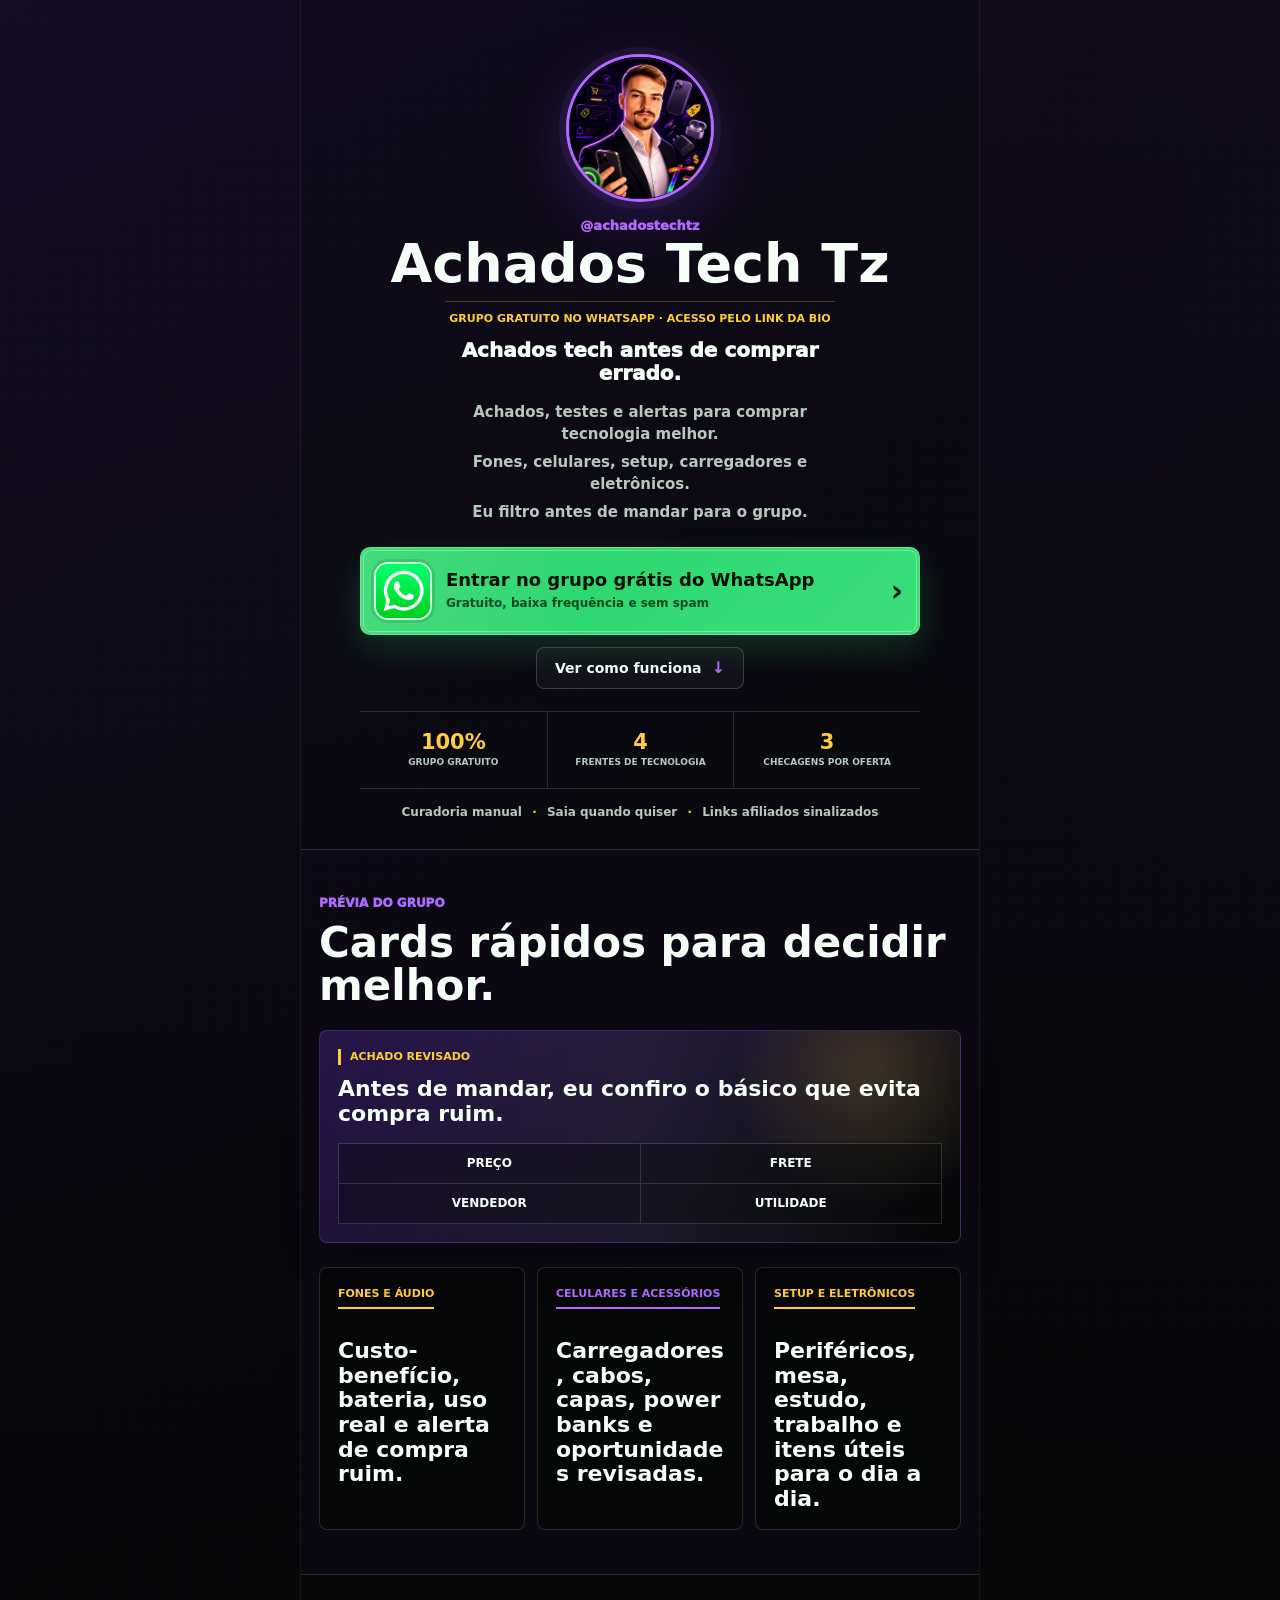
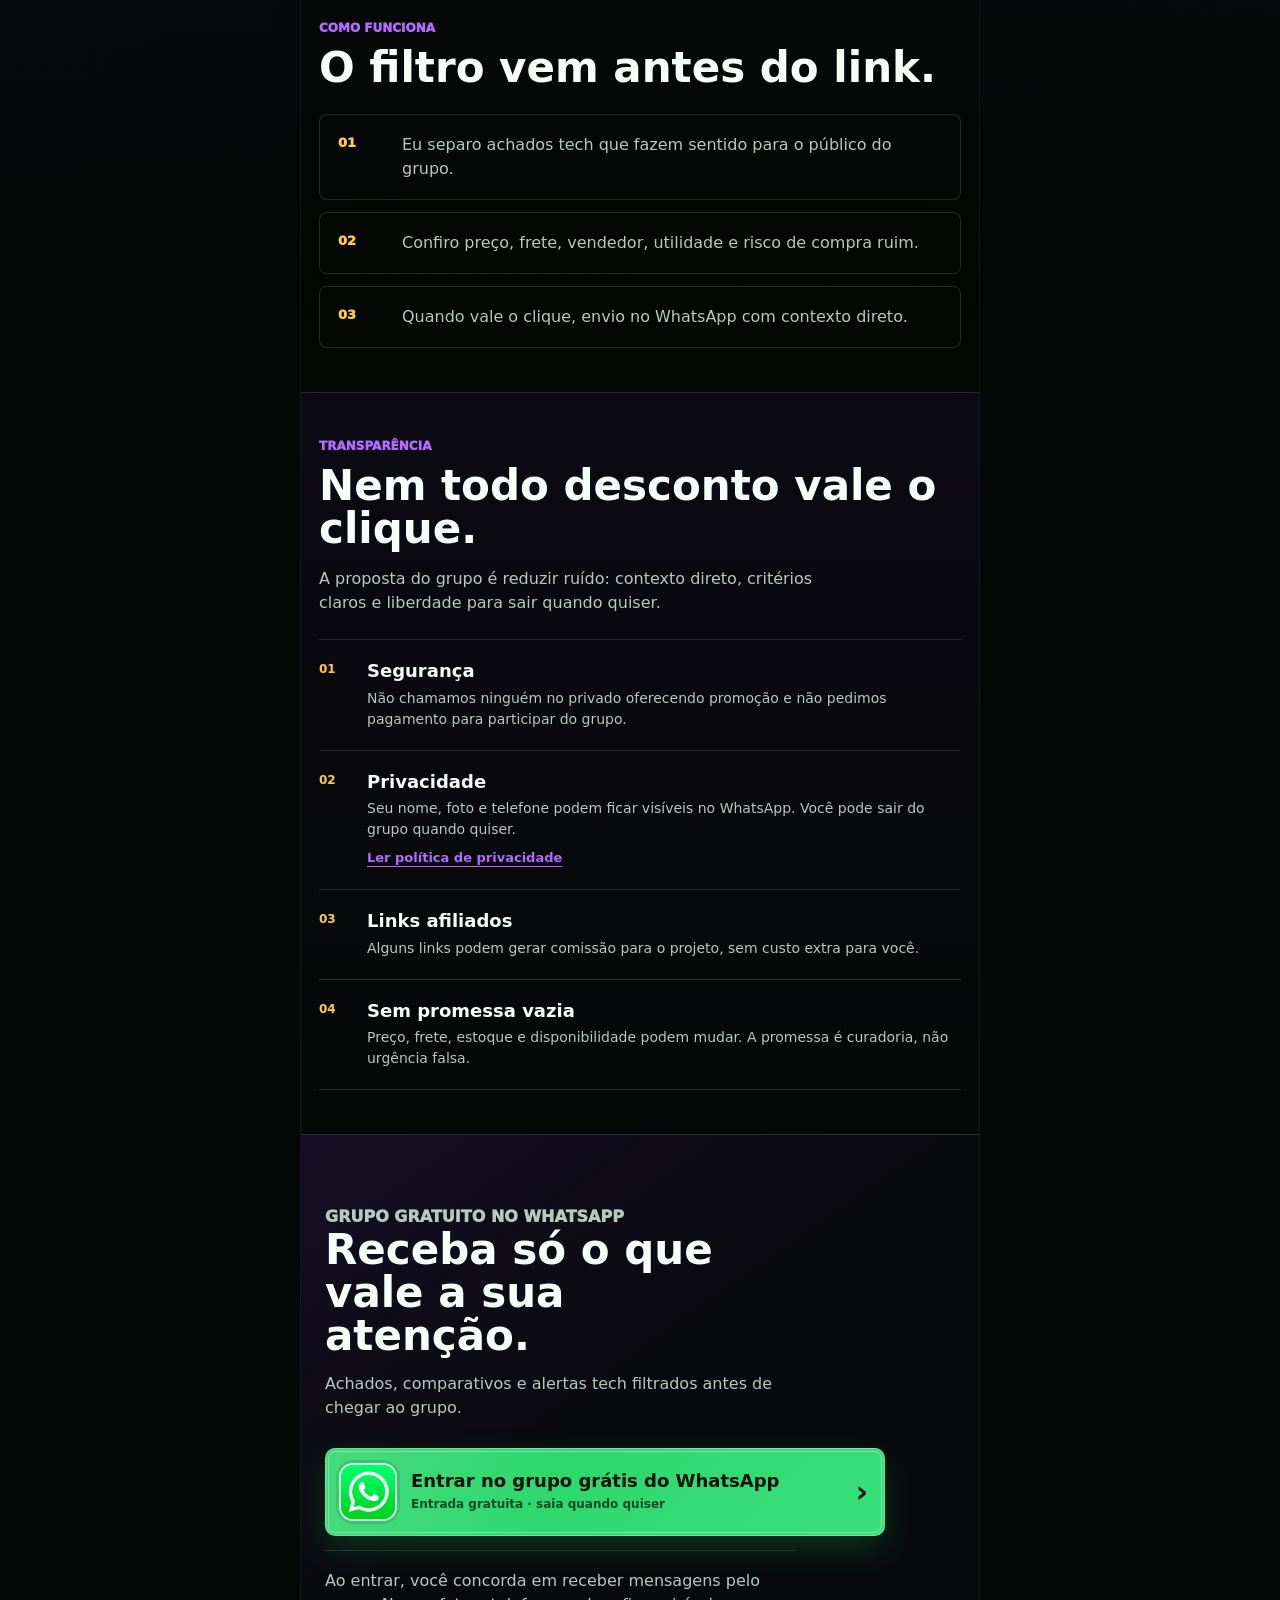
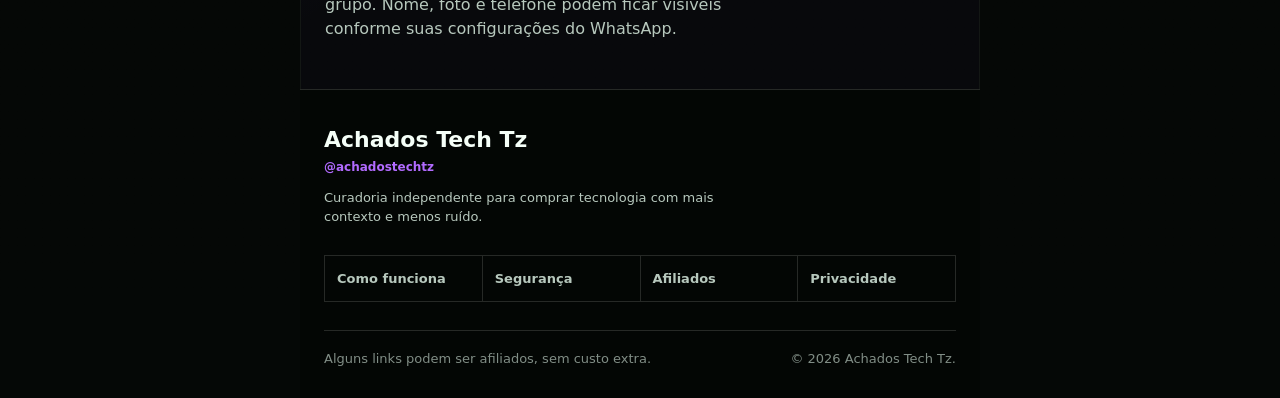
<file: index.html>
<!doctype html>
<html lang="pt-BR">
  <head>
    <meta charset="utf-8">
    <meta name="viewport" content="width=device-width, initial-scale=1">
    <title>Achados Tech Tz | Curadoria Tech no WhatsApp</title>
    <meta name="description" content="Link in bio do Achados Tech Tz. Entre no grupo gratuito do WhatsApp e receba achados, testes e alertas tech com curadoria antes do clique.">
    <meta name="referrer" content="strict-origin-when-cross-origin">
    <meta http-equiv="Content-Security-Policy" content="default-src 'self'; base-uri 'self'; object-src 'none'; frame-src 'none'; form-action 'none'; img-src 'self' data:; style-src 'self'; script-src 'none'; upgrade-insecure-requests">
    <link rel="canonical" href="https://tozettolincoln.github.io/achadinhos-tech/">
    <meta property="og:type" content="website">
    <meta property="og:title" content="Achados Tech Tz | Achados tech antes de comprar errado">
    <meta property="og:description" content="Entre no grupo gratuito do WhatsApp. Achados, testes e alertas tech com curadoria, poucas ofertas, mais critério e sem spam.">
    <meta property="og:image" content="https://tozettolincoln.github.io/achadinhos-tech/assets/avatar-linc-tech-tz-v2.png">
    <meta property="og:url" content="https://tozettolincoln.github.io/achadinhos-tech/">
    <meta name="twitter:card" content="summary_large_image">
    <meta name="twitter:title" content="Achados Tech Tz | Curadoria Tech no WhatsApp">
    <meta name="twitter:description" content="Link in bio do Achados Tech Tz. Entre no grupo gratuito do WhatsApp e receba achados tech filtrados.">
    <meta name="twitter:image" content="https://tozettolincoln.github.io/achadinhos-tech/assets/avatar-linc-tech-tz-v2.png">
    <link rel="stylesheet" href="styles.css?v=20260620-whatsapp-link-v1">
  </head>
  <body>
    <main class="page-shell">
      <section class="profile-hero" id="top" aria-labelledby="hero-title">
        <div class="profile-card">
          <img class="profile-avatar" src="assets/avatar-linc-tech-tz-v2.png" alt="Linc, curador do Achados Tech Tz">
          <p class="profile-handle">@achadostechtz</p>
          <h1 id="hero-title">Achados Tech Tz</h1>
          <p class="ad-entry">Grupo gratuito no WhatsApp · acesso pelo link da bio</p>
          <p class="profile-tagline">Achados tech antes de comprar errado.</p>

          <div class="bio-lines" aria-label="Resumo do perfil">
            <p>Achados, testes e alertas para comprar tecnologia melhor.</p>
            <p>Fones, celulares, setup, carregadores e eletrônicos.</p>
            <p>Eu filtro antes de mandar para o grupo.</p>
          </div>

          <a class="whatsapp-card" href="https://chat.whatsapp.com/GmVTplmLx88FddVR1oLpQT" aria-label="Entrar no grupo grátis do Achados Tech Tz no WhatsApp">
            <span class="whatsapp-icon-frame" aria-hidden="true">
              <img src="assets/whatsapp-icon-attached.png" alt="">
            </span>
            <span>
              <strong>Entrar no grupo grátis do WhatsApp</strong>
              <small>Gratuito, baixa frequência e sem spam</small>
            </span>
            <b aria-hidden="true">›</b>
          </a>

          <a class="secondary-action" href="#como-funciona">
            <span>Ver como funciona</span>
            <b aria-hidden="true">↓</b>
          </a>

          <div class="profile-proof" aria-label="Resumo do grupo">
            <span><strong>100%</strong><small>grupo gratuito</small></span>
            <span><strong>4</strong><small>frentes de tecnologia</small></span>
            <span><strong>3</strong><small>checagens por oferta</small></span>
          </div>

          <p class="trust-line">Curadoria manual <i>·</i> Saia quando quiser <i>·</i> Links afiliados sinalizados</p>
        </div>
      </section>

      <section class="section section-products" aria-labelledby="products-title">
        <p class="section-kicker">Prévia do grupo</p>
        <h2 id="products-title">Cards rápidos para decidir melhor.</h2>
        <div class="sample-deal" aria-label="Exemplo de checagem antes do envio">
          <div>
            <span class="sample-label">Achado revisado</span>
            <strong>Antes de mandar, eu confiro o básico que evita compra ruim.</strong>
          </div>
          <div class="sample-checks">
            <span>Preço</span>
            <span>Frete</span>
            <span>Vendedor</span>
            <span>Utilidade</span>
          </div>
        </div>
        <div class="product-list">
          <article class="product-card">
            <span>Fones e áudio</span>
            <h3>Custo-benefício, bateria, uso real e alerta de compra ruim.</h3>
          </article>
          <article class="product-card">
            <span>Celulares e acessórios</span>
            <h3>Carregadores, cabos, capas, power banks e oportunidades revisadas.</h3>
          </article>
          <article class="product-card">
            <span>Setup e eletrônicos</span>
            <h3>Periféricos, mesa, estudo, trabalho e itens úteis para o dia a dia.</h3>
          </article>
        </div>
      </section>

      <section class="section section-process" id="como-funciona" aria-labelledby="process-title">
        <p class="section-kicker">Como funciona</p>
        <h2 id="process-title">O filtro vem antes do link.</h2>
        <div class="process-list">
          <article>
            <span>01</span>
            <p>Eu separo achados tech que fazem sentido para o público do grupo.</p>
          </article>
          <article>
            <span>02</span>
            <p>Confiro preço, frete, vendedor, utilidade e risco de compra ruim.</p>
          </article>
          <article>
            <span>03</span>
            <p>Quando vale o clique, envio no WhatsApp com contexto direto.</p>
          </article>
        </div>
      </section>

      <section class="section section-trust" id="transparencia" aria-labelledby="trust-title">
        <p class="section-kicker">Transparência</p>
        <h2 id="trust-title">Nem todo desconto vale o clique.</h2>
        <p class="trust-intro">A proposta do grupo é reduzir ruído: contexto direto, critérios claros e liberdade para sair quando quiser.</p>
        <div class="trust-grid">
          <article id="seguranca">
            <span>01</span>
            <div>
              <h3>Segurança</h3>
              <p>Não chamamos ninguém no privado oferecendo promoção e não pedimos pagamento para participar do grupo.</p>
            </div>
          </article>
          <article id="privacidade">
            <span>02</span>
            <div>
              <h3>Privacidade</h3>
              <p>Seu nome, foto e telefone podem ficar visíveis no WhatsApp. Você pode sair do grupo quando quiser.</p>
              <a href="privacy.html">Ler política de privacidade</a>
            </div>
          </article>
          <article id="afiliados">
            <span>03</span>
            <div>
              <h3>Links afiliados</h3>
              <p>Alguns links podem gerar comissão para o projeto, sem custo extra para você.</p>
            </div>
          </article>
          <article id="sem-spam">
            <span>04</span>
            <div>
              <h3>Sem promessa vazia</h3>
              <p>Preço, frete, estoque e disponibilidade podem mudar. A promessa é curadoria, não urgência falsa.</p>
            </div>
          </article>
        </div>
      </section>

      <section class="final-cta" id="entrar" aria-labelledby="final-title">
        <p class="section-kicker">Grupo gratuito no WhatsApp</p>
        <h2 id="final-title">Receba só o que vale a sua atenção.</h2>
        <p>Achados, comparativos e alertas tech filtrados antes de chegar ao grupo.</p>
        <a class="whatsapp-card whatsapp-card-final" href="https://chat.whatsapp.com/GmVTplmLx88FddVR1oLpQT" aria-label="Entrar no grupo grátis do Achados Tech Tz no WhatsApp">
          <span class="whatsapp-icon-frame" aria-hidden="true">
            <img src="assets/whatsapp-icon-attached.png" alt="">
          </span>
          <span>
            <strong>Entrar no grupo grátis do WhatsApp</strong>
            <small>Entrada gratuita · saia quando quiser</small>
          </span>
          <b aria-hidden="true">›</b>
        </a>
        <p class="consent-note">Ao entrar, você concorda em receber mensagens pelo grupo. Nome, foto e telefone podem ficar visíveis conforme suas configurações do WhatsApp.</p>
      </section>
    </main>

    <footer class="site-footer">
      <div class="footer-brand">
        <strong>Achados Tech Tz</strong>
        <span>@achadostechtz</span>
        <p>Curadoria independente para comprar tecnologia com mais contexto e menos ruído.</p>
      </div>
      <nav class="footer-nav" aria-label="Navegação do rodapé">
        <a href="#como-funciona">Como funciona</a>
        <a href="#seguranca">Segurança</a>
        <a href="#afiliados">Afiliados</a>
        <a href="privacy.html">Privacidade</a>
      </nav>
      <div class="footer-bottom">
        <p>Alguns links podem ser afiliados, sem custo extra.</p>
        <p>© 2026 Achados Tech Tz.</p>
      </div>
    </footer>
  </body>
</html>
</file>
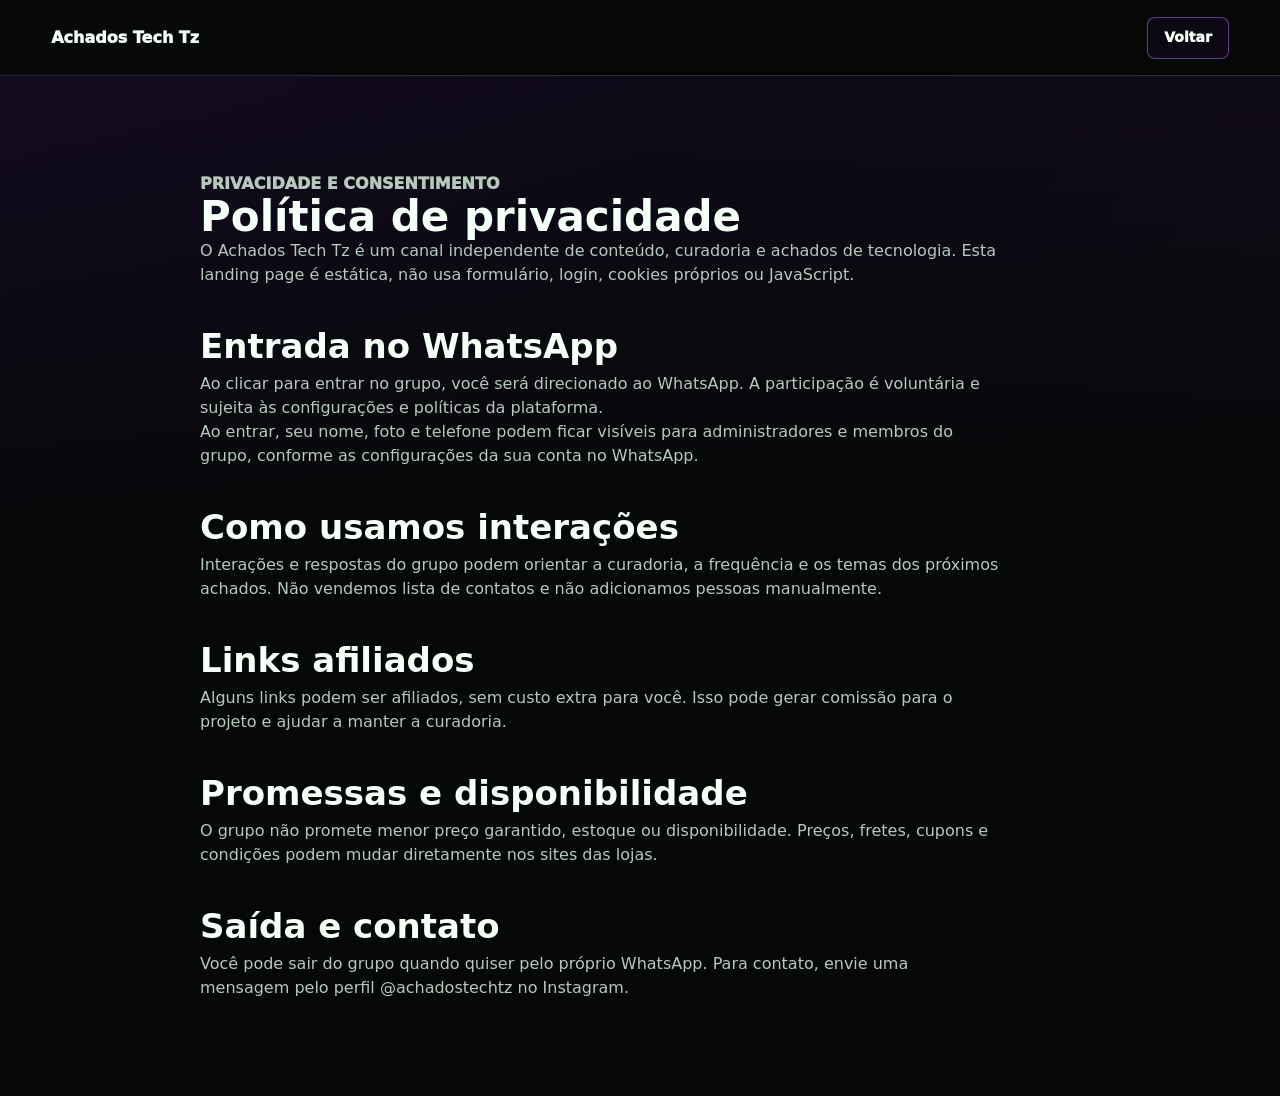
<file: privacy.html>
<!doctype html>
<html lang="pt-BR">
  <head>
    <meta charset="utf-8">
    <meta name="viewport" content="width=device-width, initial-scale=1">
    <title>Privacidade | Achados Tech Tz</title>
    <meta name="description" content="Política de privacidade e consentimento do grupo Achados Tech Tz no WhatsApp.">
    <meta name="referrer" content="strict-origin-when-cross-origin">
    <meta http-equiv="Content-Security-Policy" content="default-src 'self'; base-uri 'self'; object-src 'none'; frame-src 'none'; form-action 'none'; img-src 'self' data:; style-src 'self'; script-src 'none'; upgrade-insecure-requests">
    <link rel="stylesheet" href="styles.css?v=20260620-whatsapp-link-v1">
  </head>
  <body>
    <header class="topbar">
      <a class="brand" href="index.html#top" aria-label="Achados Tech Tz">
        <span>Achados Tech Tz</span>
      </a>
      <a class="button button-secondary small-button" href="index.html#top">Voltar</a>
    </header>

    <main class="legal-page">
      <section class="legal-section">
        <p class="section-kicker">Privacidade e consentimento</p>
        <h1>Política de privacidade</h1>
        <p>O Achados Tech Tz é um canal independente de conteúdo, curadoria e achados de tecnologia. Esta landing page é estática, não usa formulário, login, cookies próprios ou JavaScript.</p>

        <h2>Entrada no WhatsApp</h2>
        <p>Ao clicar para entrar no grupo, você será direcionado ao WhatsApp. A participação é voluntária e sujeita às configurações e políticas da plataforma.</p>
        <p>Ao entrar, seu nome, foto e telefone podem ficar visíveis para administradores e membros do grupo, conforme as configurações da sua conta no WhatsApp.</p>

        <h2>Como usamos interações</h2>
        <p>Interações e respostas do grupo podem orientar a curadoria, a frequência e os temas dos próximos achados. Não vendemos lista de contatos e não adicionamos pessoas manualmente.</p>

        <h2>Links afiliados</h2>
        <p>Alguns links podem ser afiliados, sem custo extra para você. Isso pode gerar comissão para o projeto e ajudar a manter a curadoria.</p>

        <h2>Promessas e disponibilidade</h2>
        <p>O grupo não promete menor preço garantido, estoque ou disponibilidade. Preços, fretes, cupons e condições podem mudar diretamente nos sites das lojas.</p>

        <h2>Saída e contato</h2>
        <p>Você pode sair do grupo quando quiser pelo próprio WhatsApp. Para contato, envie uma mensagem pelo perfil @achadostechtz no Instagram.</p>
      </section>
    </main>
  </body>
</html>
</file>
<file: styles.css>
:root {
  --bg: #050806;
  --bg-2: #120a1f;
  --panel: rgba(18, 10, 31, 0.78);
  --panel-strong: rgba(5, 8, 6, 0.84);
  --ink: #f5fff8;
  --muted: #b7c8bd;
  --purple: #7c3aed;
  --lilac: #b26bff;
  --green: #25d366;
  --yellow: #ffcc3d;
  --line: rgba(245, 255, 248, 0.14);
  --line-strong: rgba(178, 107, 255, 0.44);
  --shadow: 0 24px 72px rgba(0, 0, 0, 0.42);
}

* {
  box-sizing: border-box;
}

html {
  min-height: 100%;
  scroll-behavior: smooth;
  background: var(--bg);
}

body {
  min-height: 100svh;
  margin: 0;
  overflow-x: hidden;
  background:
    linear-gradient(180deg, rgba(18, 10, 31, 0.82), rgba(5, 8, 6, 0.98) 54%, #050806),
    linear-gradient(110deg, rgba(124, 58, 237, 0.24), transparent 42%, rgba(255, 204, 61, 0.07)),
    var(--bg);
  color: var(--ink);
  font-family: Inter, ui-sans-serif, system-ui, -apple-system, BlinkMacSystemFont, "Segoe UI", sans-serif;
  line-height: 1.5;
}

body::before {
  position: fixed;
  inset: 0;
  z-index: -1;
  background-image:
    linear-gradient(rgba(245, 255, 248, 0.032) 1px, transparent 1px),
    linear-gradient(90deg, rgba(245, 255, 248, 0.032) 1px, transparent 1px),
    repeating-linear-gradient(115deg, transparent 0 38px, rgba(178, 107, 255, 0.045) 38px 39px);
  background-size: 48px 48px, 48px 48px, auto;
  content: "";
  mask-image: linear-gradient(to bottom, rgba(0, 0, 0, 0.82), transparent 82%);
}

a {
  color: inherit;
}

img {
  display: block;
  max-width: 100%;
}

h1,
h2,
h3,
p {
  overflow-wrap: anywhere;
}

.page-shell {
  width: min(100%, 520px);
  margin: 0 auto;
  border-left: 1px solid rgba(245, 255, 248, 0.06);
  border-right: 1px solid rgba(245, 255, 248, 0.06);
  background: rgba(5, 8, 6, 0.14);
}

.profile-hero {
  display: grid;
  place-items: start center;
  padding: clamp(28px, 6svh, 54px) 18px 28px;
}

.profile-card {
  width: 100%;
  max-width: 100%;
  text-align: center;
}

.profile-avatar {
  width: 148px;
  height: 148px;
  margin: 0 auto 14px;
  border: 3px solid var(--lilac);
  border-radius: 50%;
  background: var(--bg-2);
  box-shadow:
    0 0 0 7px rgba(178, 107, 255, 0.08),
    0 18px 58px rgba(124, 58, 237, 0.26);
  object-fit: cover;
}

.profile-handle {
  margin: 0;
  color: var(--lilac);
  font-size: 13px;
  font-weight: 950;
  letter-spacing: 0;
}

.ad-entry {
  width: min(100%, 390px);
  margin: 12px auto 0;
  padding-top: 10px;
  border-top: 1px solid rgba(255, 204, 61, 0.26);
  color: var(--yellow);
  font-size: 11px;
  font-weight: 850;
  line-height: 1.35;
  text-align: center;
  text-transform: uppercase;
}

h1 {
  margin: 2px 0 0;
  color: var(--ink);
  font-size: 54px;
  letter-spacing: 0;
  line-height: 0.95;
  text-wrap: balance;
}

.profile-tagline {
  margin: 12px auto 0;
  max-width: 360px;
  color: var(--ink);
  font-size: 20px;
  font-weight: 950;
  line-height: 1.15;
}

.bio-lines {
  display: grid;
  gap: 5px;
  max-width: 390px;
  margin: 16px auto 0;
  color: var(--muted);
  font-size: 15px;
  font-weight: 720;
}

.bio-lines p {
  margin: 0;
}

.whatsapp-card {
  position: relative;
  isolation: isolate;
  display: grid;
  min-height: 88px;
  grid-template-columns: 58px minmax(0, 1fr) 22px;
  gap: 14px;
  align-items: center;
  width: min(100%, 560px);
  margin: 24px auto 0;
  border: 1px solid rgba(245, 255, 248, 0.3);
  border-radius: 10px;
  padding: 13px 16px 13px 13px;
  overflow: hidden;
  background: linear-gradient(135deg, #25d366, #39df7a);
  box-shadow: 0 14px 34px rgba(37, 211, 102, 0.2);
  color: #031007;
  text-align: left;
  text-decoration: none;
  transition: background-color 180ms ease, box-shadow 180ms ease, transform 180ms ease;
}

.whatsapp-card::before {
  position: absolute;
  inset: 0;
  z-index: -1;
  background: linear-gradient(110deg, rgba(245, 255, 248, 0.16), transparent 42%);
  content: "";
}

.whatsapp-card::after {
  position: absolute;
  inset: 2px;
  z-index: -1;
  border: 1px solid rgba(245, 255, 248, 0.34);
  border-radius: 8px;
  content: "";
  pointer-events: none;
}

.whatsapp-card > * {
  position: relative;
  z-index: 1;
}

.whatsapp-icon-frame {
  display: block;
  width: 58px;
  height: 58px;
  border: 2px solid rgba(245, 255, 248, 0.86);
  border-radius: 14px;
  overflow: hidden;
  background: #00e94f;
  box-shadow: 0 0 0 3px rgba(3, 16, 7, 0.1);
}

.whatsapp-icon-frame img {
  width: 100%;
  height: 100%;
  object-fit: cover;
  transform: scale(1.18);
}

.whatsapp-card strong,
.whatsapp-card small {
  display: block;
}

.whatsapp-card strong {
  font-size: 18px;
  font-weight: 900;
  line-height: 1.1;
}

.whatsapp-card small {
  margin-top: 4px;
  color: rgba(3, 16, 7, 0.72);
  font-size: 12px;
  font-weight: 750;
}

.whatsapp-card b {
  justify-self: end;
  font-size: 30px;
  line-height: 1;
  transition: transform 180ms ease;
}

.whatsapp-card:hover {
  background: linear-gradient(135deg, #2bd96c, #45e486);
  box-shadow: 0 18px 38px rgba(37, 211, 102, 0.26);
  transform: translateY(-1px);
}

.whatsapp-card:hover b {
  transform: translateX(3px);
}

.secondary-action {
  display: inline-flex;
  min-height: 42px;
  align-items: center;
  justify-content: center;
  margin: 12px auto 0;
  gap: 10px;
  border: 1px solid rgba(245, 255, 248, 0.18);
  border-radius: 8px;
  padding: 0 18px;
  background: rgba(245, 255, 248, 0.035);
  color: var(--ink);
  font-size: 14px;
  font-weight: 800;
  text-decoration: none;
}

.secondary-action:hover {
  border-color: rgba(178, 107, 255, 0.5);
  background: rgba(178, 107, 255, 0.06);
}

.secondary-action b {
  color: var(--lilac);
  font-size: 16px;
  font-weight: 800;
}

.profile-proof {
  display: grid;
  width: min(100%, 560px);
  grid-template-columns: repeat(3, 1fr);
  gap: 0;
  margin: 22px auto 0;
  border-top: 1px solid var(--line);
  border-bottom: 1px solid var(--line);
}

.profile-proof span {
  display: grid;
  min-height: 76px;
  align-content: center;
  padding: 10px;
  border-left: 1px solid var(--line);
}

.profile-proof span:first-child {
  border-left: 0;
}

.profile-proof strong {
  color: var(--yellow);
  font-size: 21px;
  font-weight: 900;
  line-height: 1;
}

.profile-proof small {
  margin-top: 5px;
  color: var(--muted);
  font-size: 9px;
  font-weight: 750;
  line-height: 1.1;
  text-transform: uppercase;
}

.trust-line {
  margin: 14px auto 0;
  color: var(--muted);
  font-size: 12px;
  font-weight: 650;
}

.trust-line i {
  padding: 0 6px;
  color: var(--yellow);
  font-style: normal;
}

.section {
  padding: 44px 18px;
  border-top: 1px solid var(--line);
}

.section-kicker {
  margin: 0 0 10px;
  color: var(--lilac);
  font-size: 12px;
  font-weight: 950;
  text-transform: uppercase;
}

.section h2,
.final-cta h2,
.legal-section h1 {
  margin: 0;
  color: var(--ink);
  font-size: 42px;
  letter-spacing: 0;
  line-height: 1.02;
}

.section-products {
  background: rgba(18, 10, 31, 0.36);
}

.sample-deal {
  position: relative;
  display: grid;
  gap: 16px;
  margin-top: 22px;
  border: 1px solid rgba(178, 107, 255, 0.28);
  border-radius: 8px;
  padding: 18px;
  overflow: hidden;
  background:
    linear-gradient(135deg, rgba(124, 58, 237, 0.28), rgba(5, 8, 6, 0.72)),
    rgba(5, 8, 6, 0.68);
  box-shadow: 0 18px 44px rgba(0, 0, 0, 0.2);
}

.sample-deal::before {
  position: absolute;
  inset: 0;
  background:
    linear-gradient(90deg, transparent, rgba(245, 255, 248, 0.05), transparent),
    radial-gradient(circle at 86% 18%, rgba(255, 204, 61, 0.18), transparent 24%);
  content: "";
  pointer-events: none;
}

.sample-deal > * {
  position: relative;
  z-index: 1;
}

.sample-label {
  display: block;
  width: fit-content;
  border-left: 3px solid var(--yellow);
  padding-left: 9px;
  color: var(--yellow);
  font-size: 11px;
  font-weight: 850;
  text-transform: uppercase;
}

.sample-deal strong {
  display: block;
  margin-top: 12px;
  color: var(--ink);
  font-size: 22px;
  line-height: 1.12;
}

.sample-checks {
  display: grid;
  grid-template-columns: repeat(2, 1fr);
  gap: 0;
  border-top: 1px solid var(--line);
  border-left: 1px solid var(--line);
}

.sample-checks span {
  display: flex;
  min-height: 40px;
  align-items: center;
  justify-content: center;
  border-right: 1px solid var(--line);
  border-bottom: 1px solid var(--line);
  background: rgba(5, 8, 6, 0.32);
  color: var(--ink);
  font-size: 12px;
  font-weight: 800;
  text-transform: uppercase;
}

.product-list,
.process-list,
.trust-grid {
  display: grid;
  gap: 12px;
  margin-top: 24px;
}

.product-card,
.process-list article,
.trust-grid article {
  border: 1px solid var(--line);
  border-radius: 8px;
  background: rgba(5, 8, 6, 0.62);
  box-shadow: 0 14px 38px rgba(0, 0, 0, 0.18);
}

.product-card {
  min-height: 150px;
  padding: 18px;
  box-shadow: none;
  transition: border-color 180ms ease, background-color 180ms ease;
}

.product-card span {
  display: block;
  width: fit-content;
  border-bottom: 2px solid var(--yellow);
  padding-bottom: 5px;
  color: var(--yellow);
  font-size: 11px;
  font-weight: 850;
  text-transform: uppercase;
}

.product-card:nth-child(2) span {
  border-color: var(--lilac);
  color: var(--lilac);
}

.product-card h3 {
  margin: 30px 0 0;
  color: var(--ink);
  font-size: 22px;
  line-height: 1.12;
}

.product-card:hover {
  border-color: rgba(178, 107, 255, 0.42);
  background: rgba(18, 10, 31, 0.38);
}

.section-process {
  background: rgba(5, 8, 6, 0.44);
}

.process-list article {
  display: grid;
  grid-template-columns: 42px 1fr;
  gap: 14px;
  align-items: start;
  padding: 18px;
}

.process-list span {
  color: var(--yellow);
  font-size: 13px;
  font-weight: 950;
}

.process-list p,
.trust-grid p,
.final-cta p,
.legal-section p,
.legal-section li {
  margin: 0;
  color: var(--muted);
  font-size: 16px;
}

.section-trust {
  background:
    linear-gradient(180deg, rgba(18, 10, 31, 0.54), rgba(5, 8, 6, 0.72)),
    var(--bg);
}

.trust-intro {
  max-width: 520px;
  margin: 16px 0 0;
  color: var(--muted);
  font-size: 16px;
}

.trust-grid {
  gap: 0;
  border-top: 1px solid var(--line);
}

.trust-grid article {
  display: grid;
  grid-template-columns: 34px minmax(0, 1fr);
  gap: 14px;
  padding: 20px 0;
  border: 0;
  border-bottom: 1px solid var(--line);
  border-radius: 0;
  background: transparent;
  box-shadow: none;
}

.trust-grid article > span {
  color: var(--yellow);
  font-size: 12px;
  font-weight: 850;
}

.trust-grid h3 {
  margin: 0 0 6px;
  color: var(--ink);
  font-size: 18px;
  line-height: 1.2;
}

.trust-grid p {
  color: var(--muted);
  font-size: 14px;
}

.trust-grid a {
  display: inline-block;
  margin-top: 8px;
  color: var(--lilac);
  font-size: 13px;
  font-weight: 750;
  text-underline-offset: 4px;
}

.final-cta {
  display: grid;
  justify-items: start;
  padding: 56px 24px 48px;
  border-top: 1px solid var(--line);
  background:
    linear-gradient(145deg, rgba(124, 58, 237, 0.12), transparent 48%),
    rgba(18, 10, 31, 0.3);
  text-align: left;
}

.final-cta h2 {
  max-width: 420px;
}

.final-cta p {
  max-width: 470px;
  margin-top: 14px;
}

.whatsapp-card-final {
  margin: 28px 0 0;
}

.consent-note {
  width: 100%;
  margin-top: 22px;
  padding-top: 18px;
  border-top: 1px solid var(--line);
  color: rgba(183, 200, 189, 0.78);
  font-size: 11px;
}

.site-footer {
  display: grid;
  width: min(100%, 520px);
  gap: 28px;
  margin: 0 auto;
  padding: 38px 24px 30px;
  border-top: 1px solid var(--line);
  background: #030604;
  color: var(--muted);
}

.footer-brand {
  display: grid;
  gap: 6px;
}

.footer-brand strong {
  color: var(--ink);
  font-size: 22px;
  line-height: 1.1;
}

.footer-brand span {
  color: var(--lilac);
  font-size: 12px;
  font-weight: 800;
}

.footer-brand p,
.footer-bottom p {
  margin: 0;
  font-size: 13px;
}

.footer-brand p {
  max-width: 440px;
  margin-top: 6px;
}

.footer-nav {
  display: grid;
  grid-template-columns: repeat(2, 1fr);
  border-top: 1px solid var(--line);
  border-left: 1px solid var(--line);
}

.footer-nav a {
  display: flex;
  min-height: 46px;
  align-items: center;
  border-right: 1px solid var(--line);
  border-bottom: 1px solid var(--line);
  padding: 0 12px;
  color: var(--muted);
  font-size: 13px;
  font-weight: 700;
  text-decoration: none;
}

.footer-nav a:hover {
  background: rgba(178, 107, 255, 0.05);
  color: var(--ink);
}

.footer-bottom {
  display: flex;
  flex-wrap: wrap;
  justify-content: space-between;
  gap: 8px 18px;
  padding-top: 18px;
  border-top: 1px solid var(--line);
  color: rgba(183, 200, 189, 0.7);
}

.topbar {
  display: flex;
  min-height: 76px;
  align-items: center;
  justify-content: space-between;
  gap: 16px;
  padding: 14px clamp(18px, 4vw, 64px);
  border-bottom: 1px solid var(--line);
  background: rgba(5, 8, 6, 0.88);
}

.brand {
  display: inline-flex;
  align-items: center;
  gap: 12px;
  color: var(--ink);
  font-weight: 950;
  text-decoration: none;
}

.brand span {
  font-size: 16px;
}

.button {
  display: inline-flex;
  min-height: 42px;
  align-items: center;
  justify-content: center;
  border: 1px solid transparent;
  border-radius: 8px;
  padding: 0 16px;
  font-size: 14px;
  font-weight: 950;
  text-decoration: none;
}

.button-secondary {
  border-color: rgba(178, 107, 255, 0.52);
  background: rgba(18, 10, 31, 0.54);
  color: var(--ink);
}

.small-button {
  min-height: 42px;
}

.legal-page {
  min-height: calc(100svh - 76px);
}

.legal-section {
  width: min(920px, 100%);
  margin: 0 auto;
  padding: clamp(48px, 8vw, 96px) 20px;
}

.legal-section h2 {
  margin: 34px 0 0;
  color: var(--ink);
  font-size: clamp(24px, 3vw, 34px);
}

.legal-section p,
.legal-section ul {
  max-width: 800px;
}

.legal-section a {
  color: var(--lilac);
  font-weight: 850;
}

@media (min-width: 760px) {
  .page-shell,
  .site-footer {
    width: min(100%, 680px);
  }

  .profile-hero {
    padding-inline: 32px;
  }

  .profile-card {
    max-width: 560px;
    margin: 0 auto;
  }

  .product-list {
    grid-template-columns: repeat(3, 1fr);
  }

  .product-card {
    min-height: 220px;
  }

  .process-list article {
    grid-template-columns: 50px 1fr;
  }

  .footer-nav {
    grid-template-columns: repeat(4, 1fr);
  }
}

@media (max-width: 520px) {
  .profile-hero {
    padding-inline: 14px;
  }

  h1 {
    font-size: 38px;
  }

  .section h2,
  .final-cta h2,
  .legal-section h1 {
    font-size: 32px;
  }

  .profile-tagline {
    font-size: 18px;
  }

  .ad-entry {
    width: 100%;
    font-size: 11px;
  }

  .whatsapp-card {
    grid-template-columns: 52px minmax(0, 1fr) 20px;
    gap: 10px;
    padding-right: 12px;
  }

  .whatsapp-icon-frame {
    width: 52px;
    height: 52px;
  }

  .whatsapp-card strong {
    font-size: 15px;
  }

  .sample-checks {
    grid-template-columns: 1fr;
  }

  .profile-proof small {
    font-size: 9px;
  }
}
</file>
